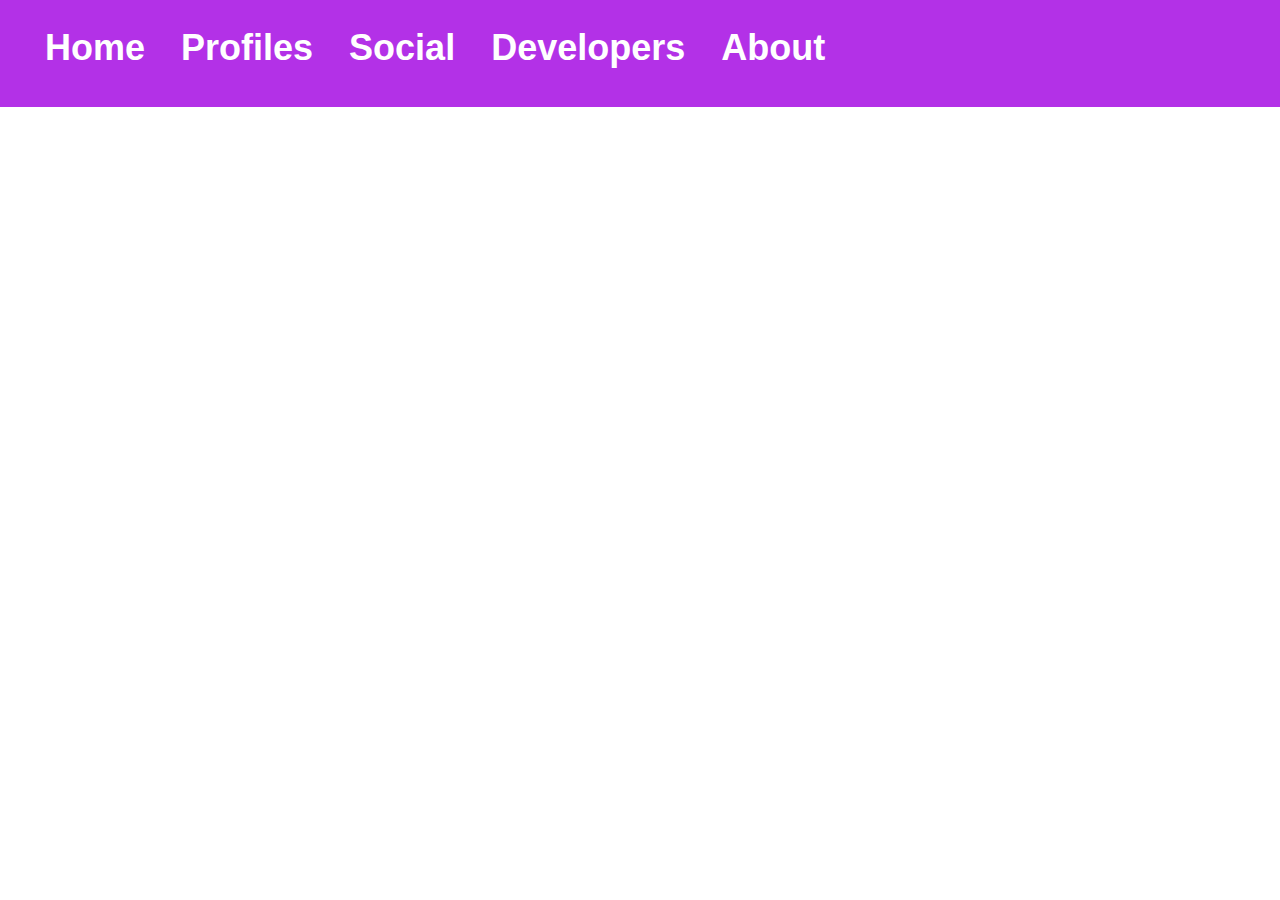
<file: index.html>
<!DOCTYPE html>
<html lang="en">
<head>
    <meta charset="UTF-8">
    <meta name="viewport" content="width=device-width, initial-scale=1.0">
    <title>First Year CSE</title>
    <link rel="stylesheet" href="style.css">
    <link rel="shortcut icon" href="img/logo.jpg.jpg" type="image/x-icon">
</head>

<body>
    <h1>
        <div class="dash">
            <ul>
                <li><a href="index.html">Home</a></li>
                <li><a href="profiles.html">Profiles</a></li>
                <li><a href="social.html">Social</a></li>
                <li><a href="devs.html">Developers</a></li>
                <li><a href="about.html">About</a></li>
            </ul>
        </div>
    </h1>

</body>

</html>
</file>
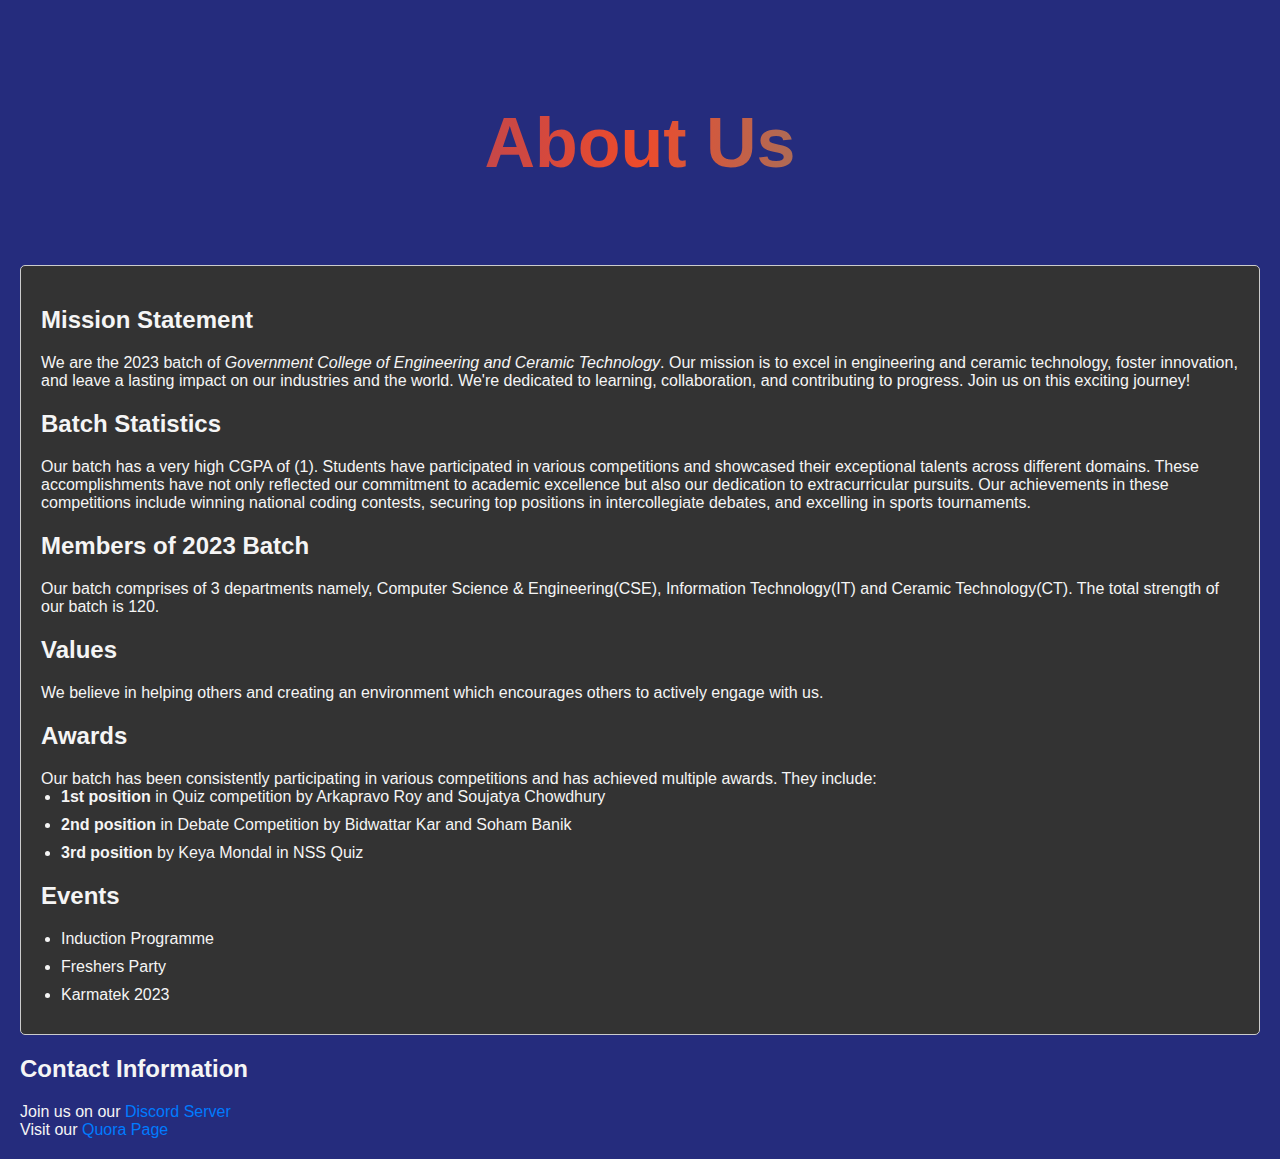
<file: about.html>
<!DOCTYPE html>
<html lang="en">

<head>
    <meta charset="UTF-8">
    <meta name="viewport" content="width=device-width, initial-scale=1.0">
    <link rel="stylesheet" href="about.css">
    <title>About Us</title>
</head>

<body>
    <header>
        <h1>About Us</h1>
    </header>
    <article>
        <h2>Mission Statement</h2>
        <p>
            We are the 2023 batch of <em>Government College of Engineering and Ceramic Technology</em>. Our mission is
            to excel in engineering and ceramic technology, foster innovation, and leave a lasting impact on our
            industries and the world. We're dedicated to learning, collaboration, and contributing to progress. Join us
            on this exciting journey!
        </p>
        <h2>Batch Statistics</h2>
        <!--TODO: Add CGPA in (1)-->
        <p>Our batch has a very high CGPA of (1). Students have participated in various competitions and showcased their
            exceptional talents across different domains. These accomplishments have not only reflected our commitment
            to academic excellence but also our dedication to extracurricular pursuits. Our achievements in these
            competitions include winning national coding contests, securing top positions in intercollegiate debates,
            and excelling in sports tournaments.
        </p>
        <h2>Members of 2023 Batch</h2>
        <p>Our batch comprises of 3 departments namely, Computer Science & Engineering(CSE), Information Technology(IT)
            and Ceramic Technology(CT). The total strength of our batch is 120.
        </p>
        <h2>Values</h2>
        <p>We believe in helping others and creating an environment which encourages others to actively engage with us.
        </p>
        <h2>Awards</h2>
        <p>
            Our batch has been consistently participating in various competitions and has achieved multiple awards. They
            include:
        <ul>
            <li><strong>1st position</strong> in Quiz competition by Arkapravo Roy and Soujatya Chowdhury</li>
            <li><strong>2nd position</strong> in Debate Competition by Bidwattar Kar and Soham Banik</li>
            <li><strong>3rd position</strong> by Keya Mondal in NSS Quiz</li>
        </ul>
        </p>
        <h2>Events</h2>
        <p>
        <ul>
            <li>Induction Programme</li>
            <li>Freshers Party </li>
            <li>Karmatek 2023</li>
        </ul>
        </p>
    </article>
    <h2>Contact Information</h2>
    <p>
        Join us on our <a href="https://discord.gg/SJCKgufQad">Discord Server</a><br>
        Visit our <a href="https://gcectfirst.quora.com">Quora Page</a>
    </p>
</body>

</html>
</file>
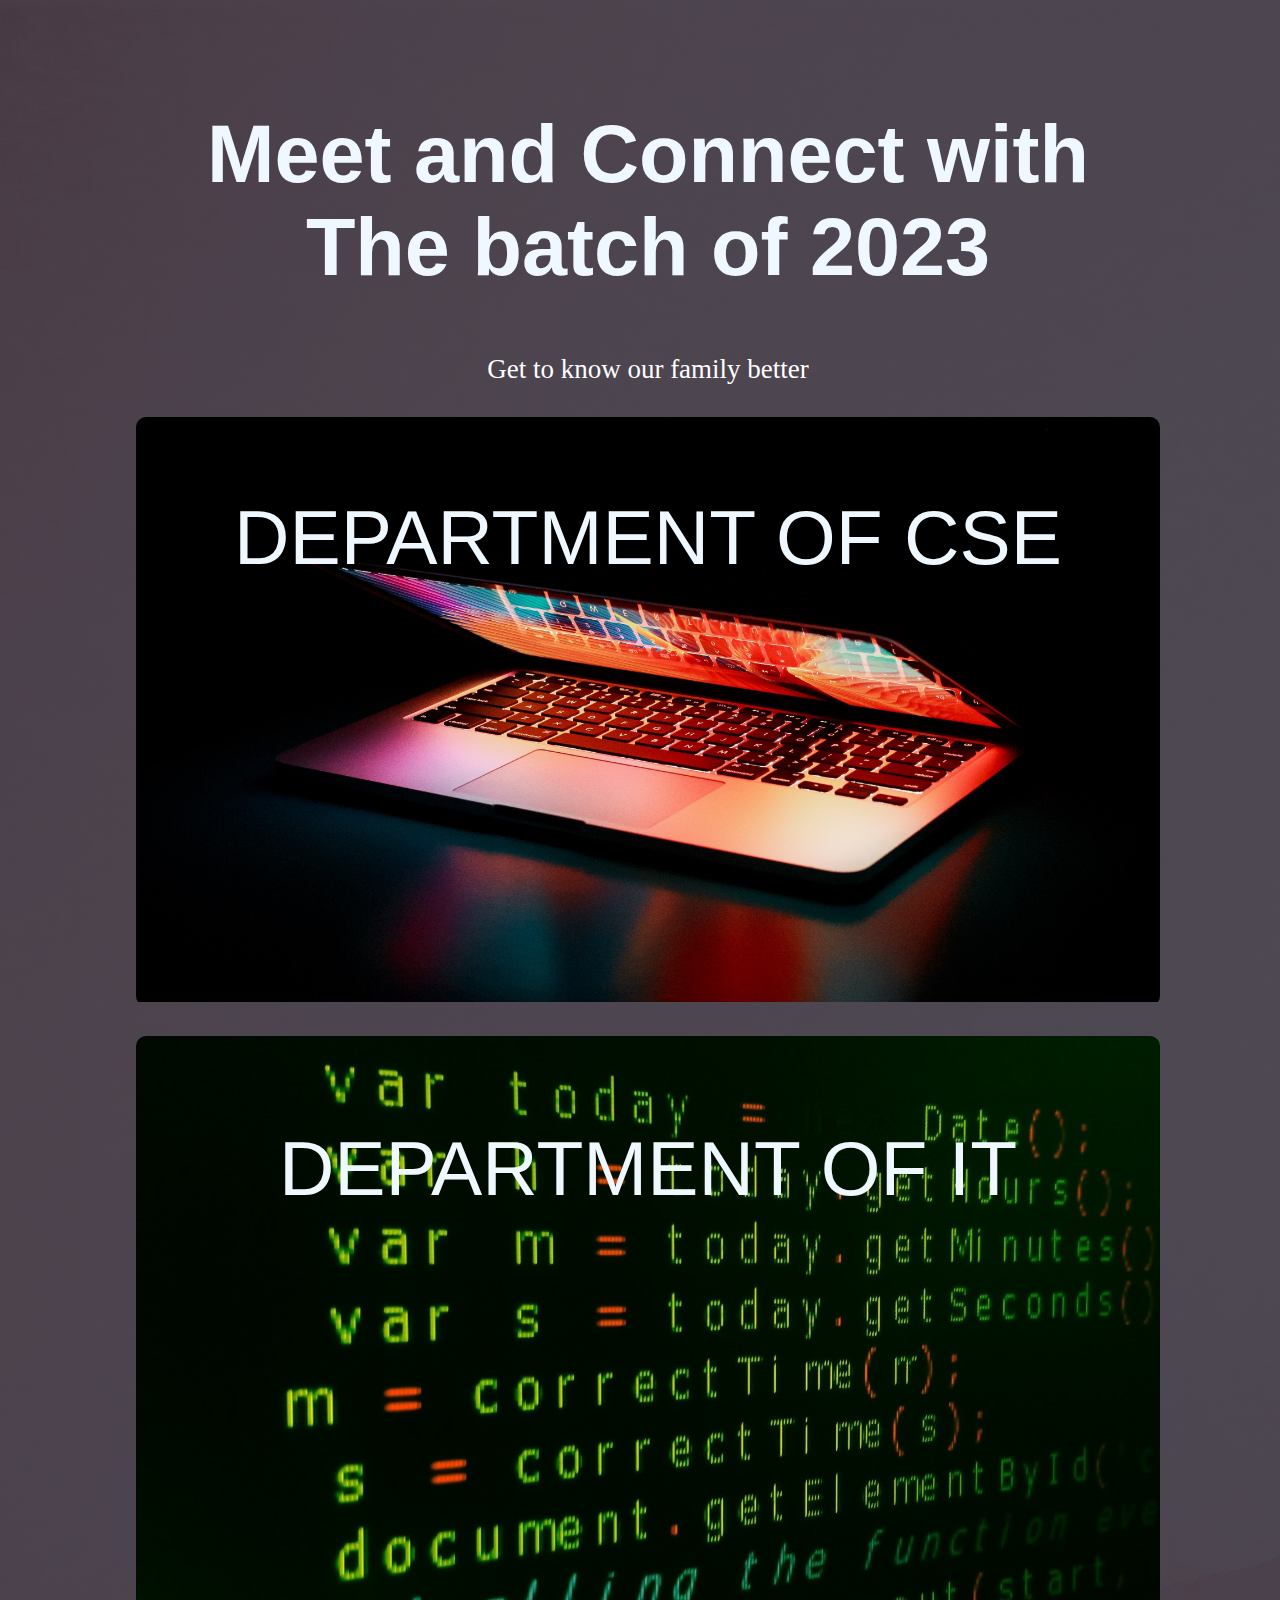
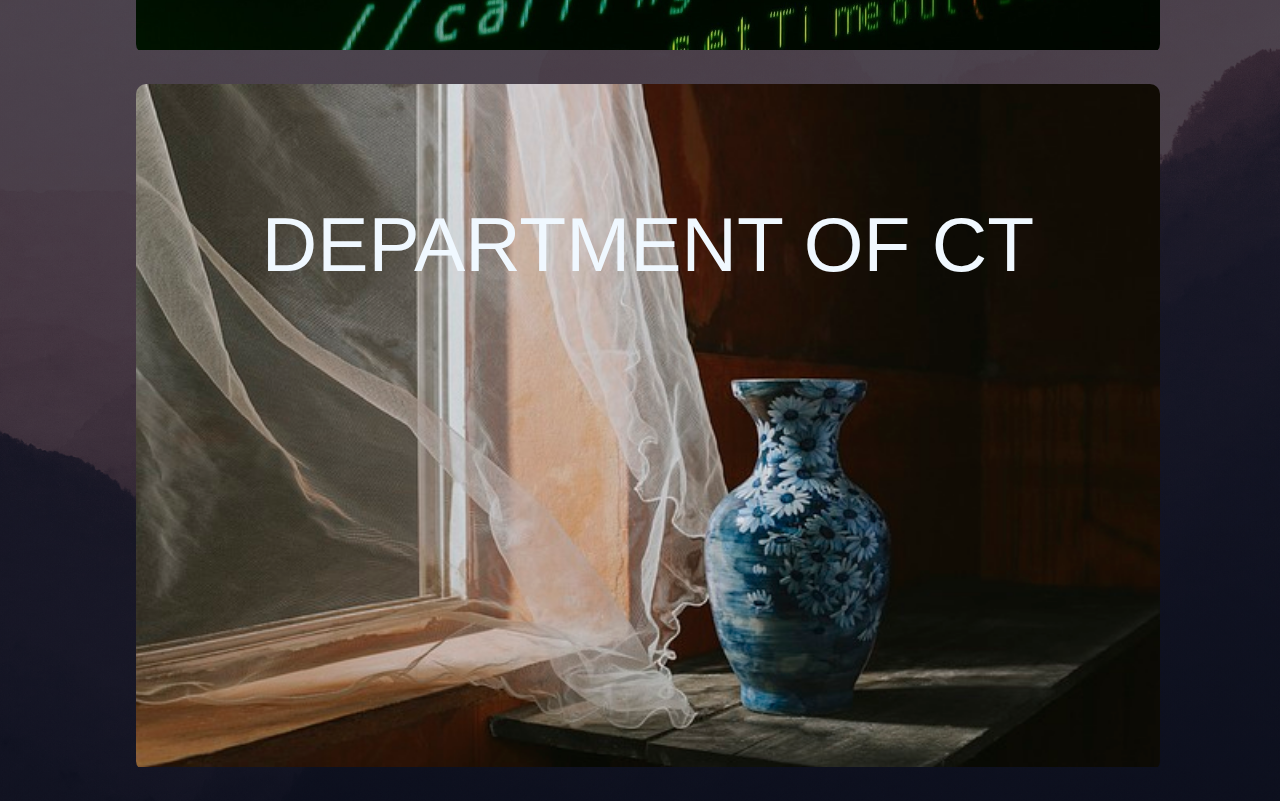
<file: profiles.html>
<!DOCTYPE html>
<html lang="en">

<head>
    <meta charset="UTF-8">
    <meta name="viewport" content="width=device-width, initial-scale=1.0">
    <title>Profiles</title>
    <link rel="shortcut icon" href="img/logo.jpg.jpg" type="image/x-icon">
    <link rel="stylesheet" href="profile.css">
</head>

<body>
    <section class="profile">
        <h1>Meet and Connect with<br>The batch of 2023</h1>
        <p>Get to know our family better</p>
        <div class="row">
            <div class="profile-col">
                <a href="cse.html" target="_blank"><img src="img/cse.jpg"></a> 
                <div class="layer">
                    <h3>DEPARTMENT OF CSE</h3>
                </div>
            </div>
            <div class="profile-col">
                <a href="it.html" target="_blank"><img src="img/it.jpg"></a> 
                <div class="layer">
                    <h3>DEPARTMENT OF IT</h3>
                </div>
            </div>
            <div class="profile-col">
                <a href="ct.html" target="_blank"><img src="img/ct.jpg"></a> 
                <div class="layer">
                    <h3>DEPARTMENT OF CT</h3>
                </div>
            </div>
        </div>
    </section>
</body>

</html>
</file>
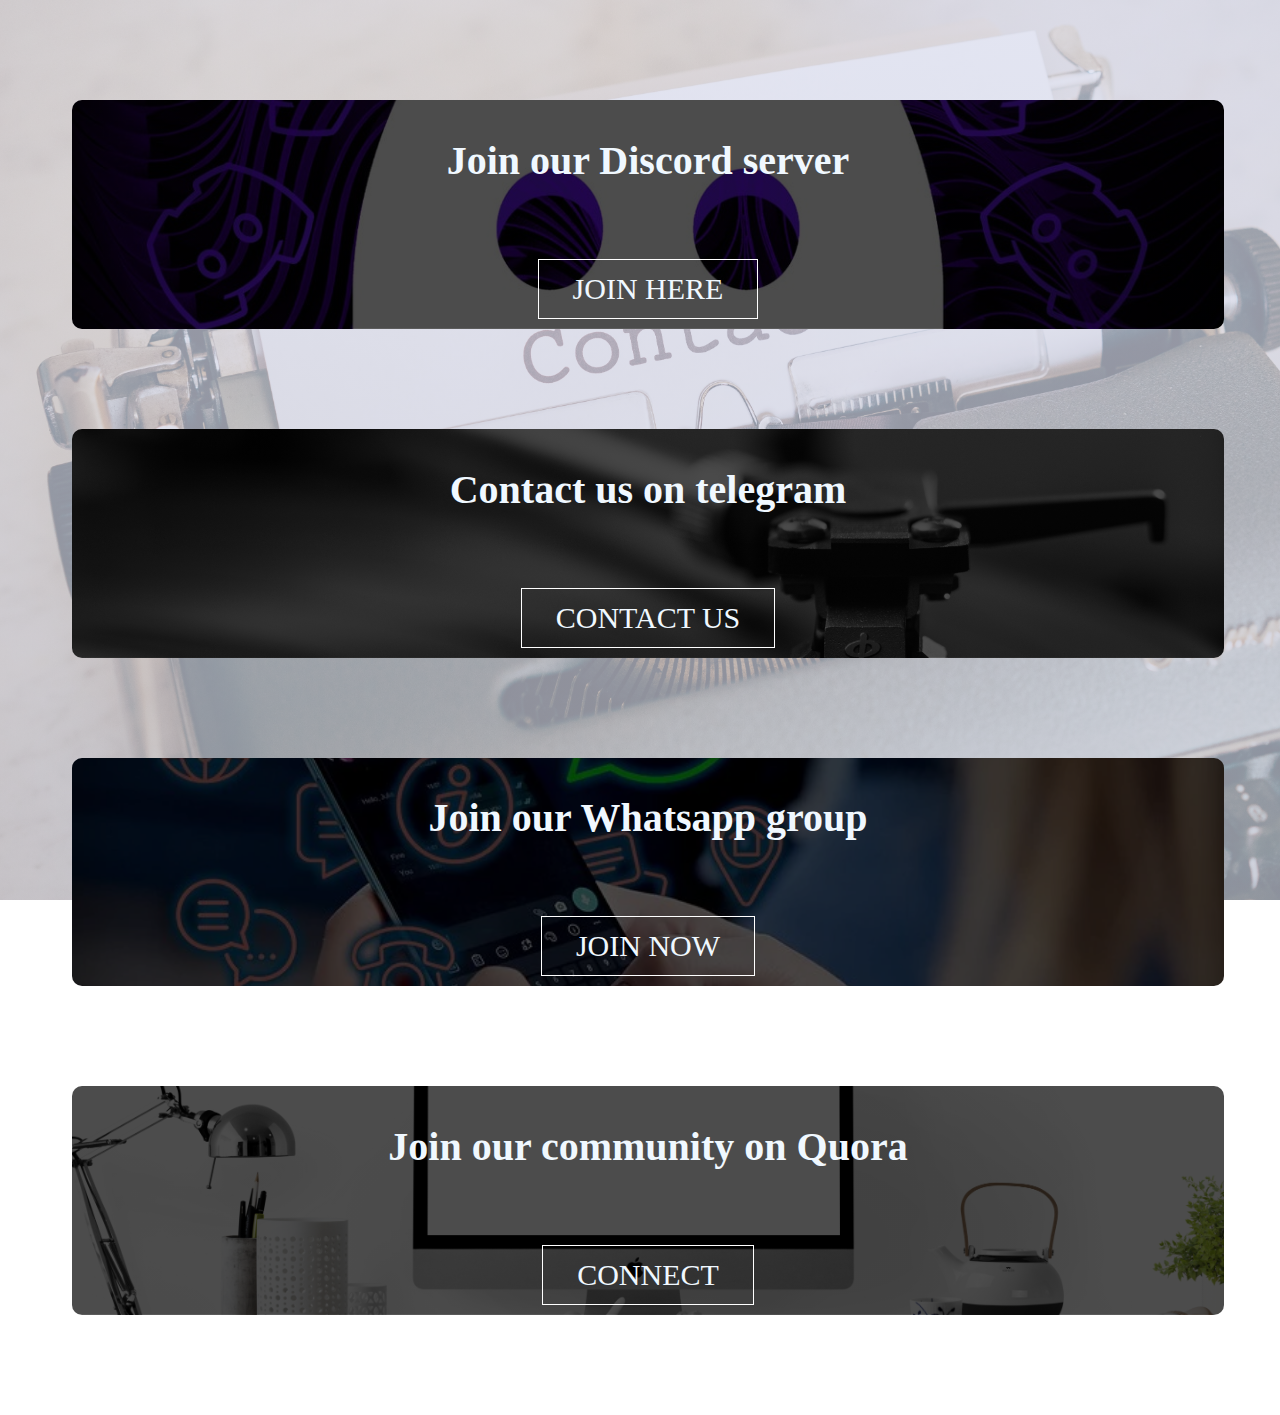
<file: social.html>
<!DOCTYPE html>
<html lang="en">
<head>
    <meta charset="UTF-8">
    <meta name="viewport" content="width=device-width, initial-scale=1.0">
    <title>Social</title>
    <link rel="shortcut icon" href="img/logo.jpg.jpg" type="image/x-icon">
    <link rel="stylesheet" href="social.css">
</head>
<body>
    <section class="cta1">
    <h1>Join our Discord server</h1>
        <a href="https://discord.gg/Ht7UtUGHcj" class="hero-btn">JOIN HERE</a>
    </section>
    <section class="cta2">
        <h1>Contact us on telegram</h1>
        <a href="https://t.me/Bidwattar_007" class="hero-btn">CONTACT US</a>
    </section>
    <section class="cta3">
        <h1>Join our Whatsapp group</h1>
        <a href="https://chat.whatsapp.com/K4JyzbLsat1Jq5LLW0GeLw" class="hero-btn">JOIN NOW</a>
    </section>
    <section class="cta4">
        <h1>Join our community on Quora</h1>
        <a href="https://gcectfirst.quora.com" class="hero-btn">CONNECT</a>
    </section>

</body>
</html>
</file>
<file: style.css>
*{
    margin: 0;
    padding: 0;
    scroll-behavior: smooth;
}


h1{
    background-color: rgb(179, 49, 231);
    margin: 0;
    padding: 3vh;
    
}

.dash{
    display: inline-flex;
    display: flex;
    padding-bottom: 1vh;

}

h1 .dash ul{
    float: right;
    list-style-type: none;
    display: inline-flex;
}

.dash ul li::after{
    
        content: '';
        width: 0%;
        height: 2px;
        background: #f7f710;
        display: block;
        margin: auto;
        transition: 0.5s;
    }
    


.dash ul li:hover::after{
        width: 100%;
}

h1 .dash ul li a{
    list-style-type: none;
    margin: 0vh 2vh 0vh 2vh;
    text-decoration: none;
    color: white;
    font-size: 4vh;
    font-family: 'Poppins', sans-serif;

}
</file>
<file: profile.css>
.profile {
    width: 80%;
    margin: auto;
    text-align: center;
    padding-top: 100px;

}
h1 {
    font-size: 9vh;
    font-weight: 600;
    font-family: 'Franklin Gothic Medium', 'Arial Narrow', Arial, sans-serif;
    color: aliceblue;
    margin-top: 0;
}
p {
    color: rgb(255, 255, 255);
    font-size: 3vh;
    font-weight: 300;
    line-height: 22px;
    padding: 10px;
}

.profile-col {
    flex-basis: 32%;
    border-radius: 10px;
    margin-bottom: 30px;
    position: relative;
    overflow: hidden;
}

.profile-col img {
    width: 100%;
}

/* .layer{
    background: transparent;
    height:100%;
    width: 100%;
    position: absolute;
    top: 0;
    left: 0;
    transition: 0.5s;

} */
.layer:hover {
    background-color: rgba(226, 0, 0, 0.7);
}

.layer h3 {
    width: 100%;
    font-weight: 500;
    color: aliceblue;
    font-size: 6vw;
    font-family: 'Prompt', sans-serif;
    bottom: 0;
    left: 50%;
    transform: translateX(-50%);
    position: absolute;
}

.layer h3 {
    bottom: 59%;
}
body {
    min-height: 100vh;
    width: 100%;
    background-image: linear-gradient(rgba(3, 6, 21, 0.7), rgba(3, 6, 21, 0.7)), url('img/profilebgpc.jpg');
    background-size: cover;
    background-position: center;
    position: relative;
}

@media(max-width: 700px) {
    h1 {
        font-size: 30px;
        color: white;
        margin-top: 0;
    }

    p {
        display: none;
    }

    body {
        min-height: 100vh;
        width: 100%;
        background-image: linear-gradient(rgba(3, 6, 21, 0.7), rgba(3, 6, 21, 0.7)), url('img/profilebg.avif');
        background-size: cover;
        background-position: center;
        position: relative;

    }
}
</file>
<file: social.css>
body{
    min-height: 100vh;
    width: 100%;
    background-image: linear-gradient(rgba(218, 222, 240, 0.7),rgba(200, 202, 215, 0.7)), url(img/contact-bg.jpg);
    background-size: cover;
    background-position: center;
    position: relative;
    background-attachment: fixed;
}

.cta1{
    margin: 100px auto;
    width: 90%;
    background-image: linear-gradient(rgba(0, 0, 0, 0.7),rgba(0, 0, 0, 0.7)), url(img/discord-blogroll-1655488022938.jpg);
    background-position: center;
    background-size: cover;
    border-radius: 10px;
    text-align: center;
    padding: 10px 0px;
}
.cta2{
    margin: 100px auto;
    width: 90%;
    background-image: linear-gradient(rgba(0, 0, 0, 0.7),rgba(0, 0, 0, 0.7)), url(img/brand.jpg);
    background-position: center;
    background-size: cover;
    border-radius: 10px;
    text-align: center;
    padding: 10px 0px;
}
.cta3{
    margin: 100px auto;
    width: 90%;
    background-image: linear-gradient(rgba(0, 0, 0, 0.7),rgba(0, 0, 0, 0.7)), url(img/whatsapp.webp);
    background-position: center;
    background-size: cover;
    border-radius: 10px;
    text-align: center;
    padding: 10px 0px;
}
.cta3 h1{
    color: aliceblue;
    margin-bottom: 40px;
    padding: 0;
    font-size: 40px;
}
.cta4{
    margin: 100px auto;
    width: 90%;
    background-image: linear-gradient(rgba(0, 0, 0, 0.7),rgba(0, 0, 0, 0.7)), url(img/contact-telegram.jpg);
    background-position: center;
    background-size: cover;
    border-radius: 10px;
    text-align: center;
    padding: 10px 0px;
}
.cta4 h1{
    color: aliceblue;
    margin-bottom: 40px;
    padding: 0;
    font-size: 40px;
}
.cta1 h1{
    color: aliceblue;
    margin-bottom: 40px;
    padding: 0;
    font-size: 40px;
}
.cta2 h1{
    color: aliceblue;
    margin-bottom: 40px;
    padding: 0;
    font-size: 40px;
}
.hero-btn{
    margin-top: 35px;
    display: inline-block;
    text-decoration: none;
    color: aliceblue;
    border: 1px solid white;
    padding: 12px 34px;
    font-size: 30px;
    background: transparent;
    position: relative;
    cursor: pointer;
    text-align: center;
}
.hero-btn:hover{
    border: 1px solid #ff8800;
    background: #ff7700;
    transition: 1s;
}

@media(max-width: 700px){
    .cta1 h1{
        font-size: 24px;
    }
    .cta2 h1{
        font-size: 24px;
    }
    .cta3 h1{
        font-size: 24px;
    } 
    .hero-btn{
        padding: 22px;
        font-size: 19px;
    }
    body{
        min-height: 100vh;
        width: 100%;
        background-image: linear-gradient(rgba(208, 215, 251, 0.865),rgba(202, 205, 219, 0.7)), url('img/contact-phone-bg.jpg');
        background-size: cover;
        background-position: center;
        position: relative;
    }
}
</file>
<file: about.css>
/* Reset some default styles */
body,
h1,
h2,
p,
ul,
li {
    margin: 0;
    padding: 0;
}



@import url("https://fonts.googleapis.com/css2?family=Asap&family=Roboto:ital,wght@0,500;0,900;1,500&display=swap");
body {
  margin: 0px;
  padding: 0px;
  font-family: "Asap", sans-serif;
  background-color: #fdfdfe;
}
header {
  width: 100%;
  height: 25vh;
  display: flex;
  justify-content: center;
  align-items: center;
  margin: 0;
}
header h1 {
  position: absolute;
  width: 90%;
  font-size: 60px;
  font-weight: 600;
  color: transparent;
  background-image: linear-gradient(to right ,#553c9a, #ee4b2b, #00c2cb, #ff7f50, #553c9a);
  -webkit-background-clip: text;
  background-clip: text;    
  background-size: 200%;
  background-position: -200%;
  animation: animated-gradient 2s infinite alternate-reverse;      
}
@keyframes animated-gradient{
  to{
    background-position: 200%;
  }
}



header h1 {
    font-size: 70px;
    font-weight: 600;
    background-image: linear-gradient(to right, #553c9a, #ee4b2b, #00c2cb, #ff7f50, #553c9a);
    -webkit-background-clip: text;
    background-clip: text;
    color: transparent;
}


/* Set a background color and text color for the entire page */
body {
    background-color: #252c7d;
    color: whitesmoke;
    font-family: Arial, sans-serif;
    padding: 20px;
}

/* Style the header section */
h1 {
    font-size: 36px;
    text-align: center;
    margin-top: 20px;
    
}

/* Style horizontal rules */
hr {
    margin: 20px 0;
    border: none;
    border-top: 1px solid #ccc;
}

/* Style the article section */
article {
    margin: 20px 0;
    padding: 20px;
    background-color: #333;
    border: 1px solid #ccc;
    border-radius: 5px;
}

/* Style headings in the article section */
h2 {
    font-size: 24px;
    margin: 20px 0;
}

/* Style the italicized text in the article section */
em {
    font-style: italic;
}

/* Style the unordered list in the article section */
ul {
    list-style: disc;
    margin-left: 20px;
}

/* Style list items in the article section */
li {
    margin-bottom: 10px;
}

/* Style links in the article section */
a {
    color: #007BFF;
    text-decoration: none;
}

/* Style links on hover in the article section */
a:hover {
    text-decoration: underline;
}

/* Style the contact information section */
h2 {
    font-size: 24px;
    margin: 20px 0;
}

/* Style the links in the contact information section */
p a {
    color: #007BFF;
    text-decoration: none;
}

/* Style links on hover in the contact information section */
p a:hover {
    text-decoration: underline;
}
</file>
